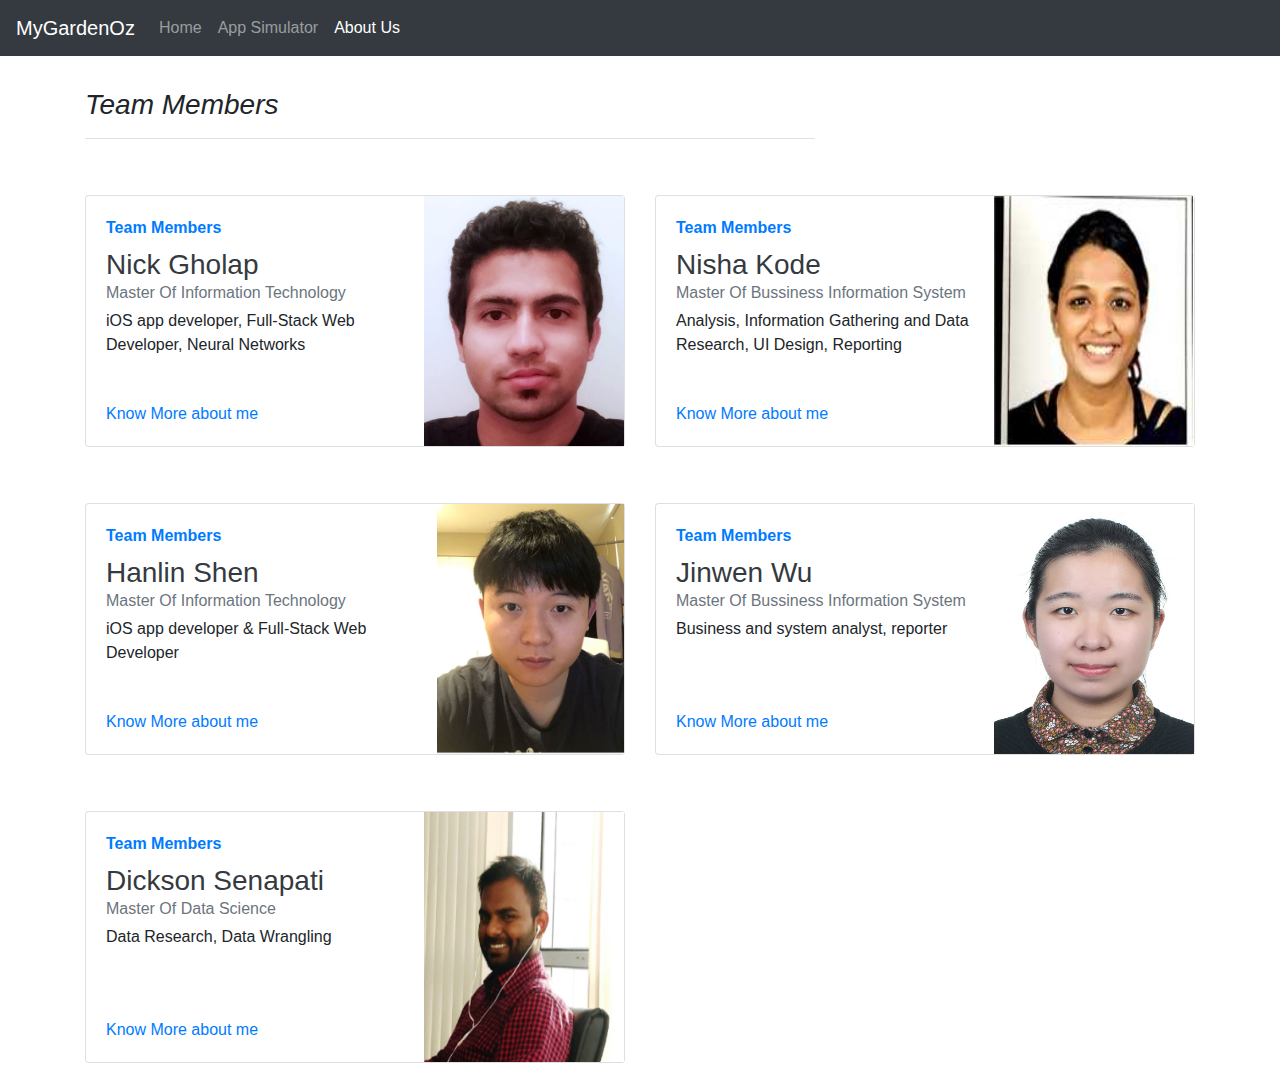
<file: about.html>
<!DOCTYPE html>
<html lang="en">

<head>
	<title>MyGardenOz</title>
	<!-- Required meta tags -->
	<meta charset="utf-8" />
	<meta name="viewport" content="width=device-width, initial-scale=1, shrink-to-fit=no" />

	<!-- Bootstrap CSS -->
	<link rel="stylesheet" href="https://stackpath.bootstrapcdn.com/bootstrap/4.3.1/css/bootstrap.min.css"
		integrity="sha384-ggOyR0iXCbMQv3Xipma34MD+dH/1fQ784/j6cY/iJTQUOhcWr7x9JvoRxT2MZw1T" crossorigin="anonymous" />
	<!-- <link rel="stylesheet" href="style.css" /> -->
	<link rel="stylesheet" href="aboutStyle.css">
</head>

<body>
	<nav class="navbar navbar-expand-lg navbar-dark bg-dark">
		<a class="navbar-brand" href="index.html">MyGardenOz</a>
		<button
        class="navbar-toggler"
        type="button"
        data-toggle="collapse"
        data-target="#navbarSupportedContent"
        aria-controls="navbarSupportedContent"
        aria-expanded="false"
        aria-label="Toggle navigation"
      >
        <span class="navbar-toggler-icon"></span>
      </button>

		<div class="collapse navbar-collapse" id="navbarSupportedContent">
			<ul class="navbar-nav mr-auto">
				<li class="nav-item ">
					<a class="nav-link" href="#">Home <span class="sr-only">(current)</span></a>
				</li>
				<li class="nav-item">
					<a class="nav-link" href="#">App Simulator</a>
				</li>
				<li class="nav-item active">
					<a class="nav-link" href="about.html">About Us</a>
				</li>

			</ul>
		</div>
	</nav>

	<main>
		<div class="container">
			<!-- Row 0 -->
			<div class="row">
				<div class="col-md-8 blog-main">
					<h3 class="pb-3 mb-4 font-italic border-bottom">
						Team Members
					</h3>
				</div>
			</div>
			<!-- ROW 1 -->
			<div class="row">
				<div class="col-md-6">
					<div class="card flex-md-row mb-4 box-shadow h-md-250">
						<div class="card-body d-flex flex-column align-items-start">
							<strong class="d-inline-block mb-2 text-primary">Team Members</strong>
							<h3 class="mb-0">
								<a class="text-dark" href="https://www.linkedin.com/in/nick-gholap/"
									target="_blank">Nick Gholap</a>
							</h3>
							<div class="mb-1 text-muted">Master Of Information Technology</div>
							<p class="card-text mb-auto">iOS app developer, Full-Stack Web Developer, Neural Networks</p>
							<a href="https://www.linkedin.com/in/nick-gholap/" target="_blank">Know More about me</a>
						</div>
						<img class="card-img-right flex-auto d-none d-md-block" data-src="holder.js/200x250?theme=thumb" alt="Thumbnail [200x250]" style="width: 200px; height: 250px;" src="./images/Nick.jpg" data-holder-rendered="true">
                        </div>
					</div>
					<div class="col-md-6">
						<div class="card flex-md-row mb-4 box-shadow h-md-250">
							<div class="card-body d-flex flex-column align-items-start">
								<strong class="d-inline-block mb-2 text-primary">Team Members</strong>
								<h3 class="mb-0">
									<a class="text-dark" href="#" target="_blank">Nisha Kode</a>
								</h3>
								<div class="mb-1 text-muted">Master Of Bussiness Information System</div>
								<p class="card-text mb-auto"> Analysis, Information Gathering and Data Research, UI Design, Reporting</p>
								<a href="#" target="_blank">Know More about me</a>
							</div>
						<img class="card-img-right flex-auto d-none d-md-block" data-src="holder.js/200x250?theme=thumb" alt="Thumbnail [200x250]" style="width: 200px; height: 250px;" src="./images/nish.jpg" data-holder-rendered="true">

                        </div>
						</div>
					</div>
					<!-- Row 2 -->
					<div class="row">
						<div class="col-md-6">
							<div class="card flex-md-row mb-4 box-shadow h-md-250">
								<div class="card-body d-flex flex-column align-items-start">
									<strong class="d-inline-block mb-2 text-primary">Team Members</strong>
									<h3 class="mb-0">
										<a class="text-dark" href="#" target="_blank">Hanlin Shen</a>
									</h3>
									<div class="mb-1 text-muted">Master Of Information Technology</div>
									<p class="card-text mb-auto">iOS app developer & Full-Stack Web Developer</p>
									<a href="www.linkedin.com/in/hanlin-shen-8453601a7  " target="_blank">Know More about me</a>
								</div>
						<img class="card-img-right flex-auto d-none d-md-block" data-src="holder.js/200x250?theme=thumb" alt="Thumbnail [200x250]" style="width: 200px; height: 250px;" src="./images/hsn.jpg" data-holder-rendered="true">

                        </div>
							</div>
							<div class="col-md-6">
								<div class="card flex-md-row mb-4 box-shadow h-md-250">
									<div class="card-body d-flex flex-column align-items-start">
										<strong class="d-inline-block mb-2 text-primary">Team Members</strong>
										<h3 class="mb-0">
											<a class="text-dark" href="#" target="_blank">Jinwen Wu</a>
										</h3>
										<div class="mb-1 text-muted">Master Of Bussiness Information System</div>
										<p class="card-text mb-auto">Business and system analyst, reporter</p>
										<a href="#" target="_blank">Know More about me</a>
									</div>
						<img class="card-img-right flex-auto d-none d-md-block" data-src="holder.js/200x250?theme=thumb" alt="Thumbnail [200x250]" style="width: 200px; height: 250px;" src="./images/jenny.jpg" data-holder-rendered="true">

                        </div>
								</div>
							</div>
							<!-- Row 3 -->
							<div class="row">
								<div class="col-md-6">
									<div class="card flex-md-row mb-4 box-shadow h-md-250">
										<div class="card-body d-flex flex-column align-items-start">
											<strong class="d-inline-block mb-2 text-primary">Team Members</strong>
											<h3 class="mb-0">
												<a class="text-dark" href="#" target="_blank">Dickson Senapati</a>
											</h3>
											<div class="mb-1 text-muted">Master Of Data Science</div>
											<p class="card-text mb-auto">Data Research, Data Wrangling
											</p>
											<a href="#" target="_blank">Know More about me</a>
										</div>
										<img class="card-img-right flex-auto d-none d-md-block" data-src="holder.js/200x250?theme=thumb" alt="Thumbnail [200x250]" style="width: 200px; height: 250px;" src="./images/ds.png" data-holder-rendered="true">
                        </div>
									</div>
									<div class="col-md-6">
										<!-- <div class="card flex-md-row mb-4 box-shadow h-md-250">
											<div class="card-body d-flex flex-column align-items-start">
												<strong class="d-inline-block mb-2 text-primary">World</strong>
												<h3 class="mb-0">
													<a class="text-dark" href="#" target="_blank">Nick Gholap</a>
												</h3>
												<div class="mb-1 text-muted">Master Of Information Technology</div>
												<p class="card-text mb-auto">iOS app developer & Full-Stack Web
													Developer</p>
												<a href="#" target="_blank">Know More about me</a>
											</div>
											<img class="card-img-right flex-auto d-none d-md-block" data-src="holder.js/200x250?theme=thumb" alt="Thumbnail [200x250]" style="width: 200px; height: 250px;" src="data:image/svg+xml;charset=UTF-8,%3Csvg%20width%3D%22200%22%20height%3D%22250%22%20xmlns%3D%22http%3A%2F%2Fwww.w3.org%2F2000%2Fsvg%22%20viewBox%3D%220%200%20200%20250%22%20preserveAspectRatio%3D%22none%22%3E%3Cdefs%3E%3Cstyle%20type%3D%22text%2Fcss%22%3E%23holder_172683f3f72%20text%20%7B%20fill%3A%23eceeef%3Bfont-weight%3Abold%3Bfont-family%3AArial%2C%20Helvetica%2C%20Open%20Sans%2C%20sans-serif%2C%20monospace%3Bfont-size%3A13pt%20%7D%20%3C%2Fstyle%3E%3C%2Fdefs%3E%3Cg%20id%3D%22holder_172683f3f72%22%3E%3Crect%20width%3D%22200%22%20height%3D%22250%22%20fill%3D%22%2355595c%22%3E%3C%2Frect%3E%3Cg%3E%3Ctext%20x%3D%2256.1953125%22%20y%3D%22130.7%22%3EThumbnail%3C%2Ftext%3E%3C%2Fg%3E%3C%2Fg%3E%3C%2Fsvg%3E" data-holder-rendered="true">
                        </div> -->
									</div>
								</div>
							</div>
	</main>

	<!-- <footer id="sticky-footer" class="footer py-4 bg-dark text-white-50">
		<div class="container text-center">
			<small>Copyright &copy; Your Website</small>
		</div>
	</footer> -->

	<script src="https://code.jquery.com/jquery-3.3.1.slim.min.js"
		integrity="sha384-q8i/X+965DzO0rT7abK41JStQIAqVgRVzpbzo5smXKp4YfRvH+8abtTE1Pi6jizo" crossorigin="anonymous">
	</script>
	<script src="https://cdnjs.cloudflare.com/ajax/libs/popper.js/1.14.7/umd/popper.min.js"
		integrity="sha384-UO2eT0CpHqdSJQ6hJty5KVphtPhzWj9WO1clHTMGa3JDZwrnQq4sF86dIHNDz0W1" crossorigin="anonymous">
	</script>
	<script src="https://stackpath.bootstrapcdn.com/bootstrap/4.3.1/js/bootstrap.min.js"
		integrity="sha384-JjSmVgyd0p3pXB1rRibZUAYoIIy6OrQ6VrjIEaFf/nJGzIxFDsf4x0xIM+B07jRM" crossorigin="anonymous">
	</script>
</body>

</html>
</file>
<file: style.css>
.masthead {
  height: 100vh;
  min-height: 500px;
  /* background-image: url("https://source.unsplash.com/BtbjCFUvBXs/1920x1080"); */
  /* background-image: linear-gradient(to top, #fbc2eb 0%, #a6c1ee 100%); */
  background-image: linear-gradient(120deg, #84fab0 0%, #8fd3f4 100%);
  background-size: cover;
  background-position: center;
  background-repeat: no-repeat;
}
</file>
<file: aboutStyle.css>
html,
body {
  height: 100%;
}

.row{
    margin-top: 2rem;
}

#page-content {
  flex: 1 0 auto;
}

#sticky-footer {
  flex-shrink: none;
}

.footer {
  position: fixed;
  left: 0;
  bottom: 0;
  width: 100%;
  background-color: red;
  color: white;
  text-align: center;
}
</file>
